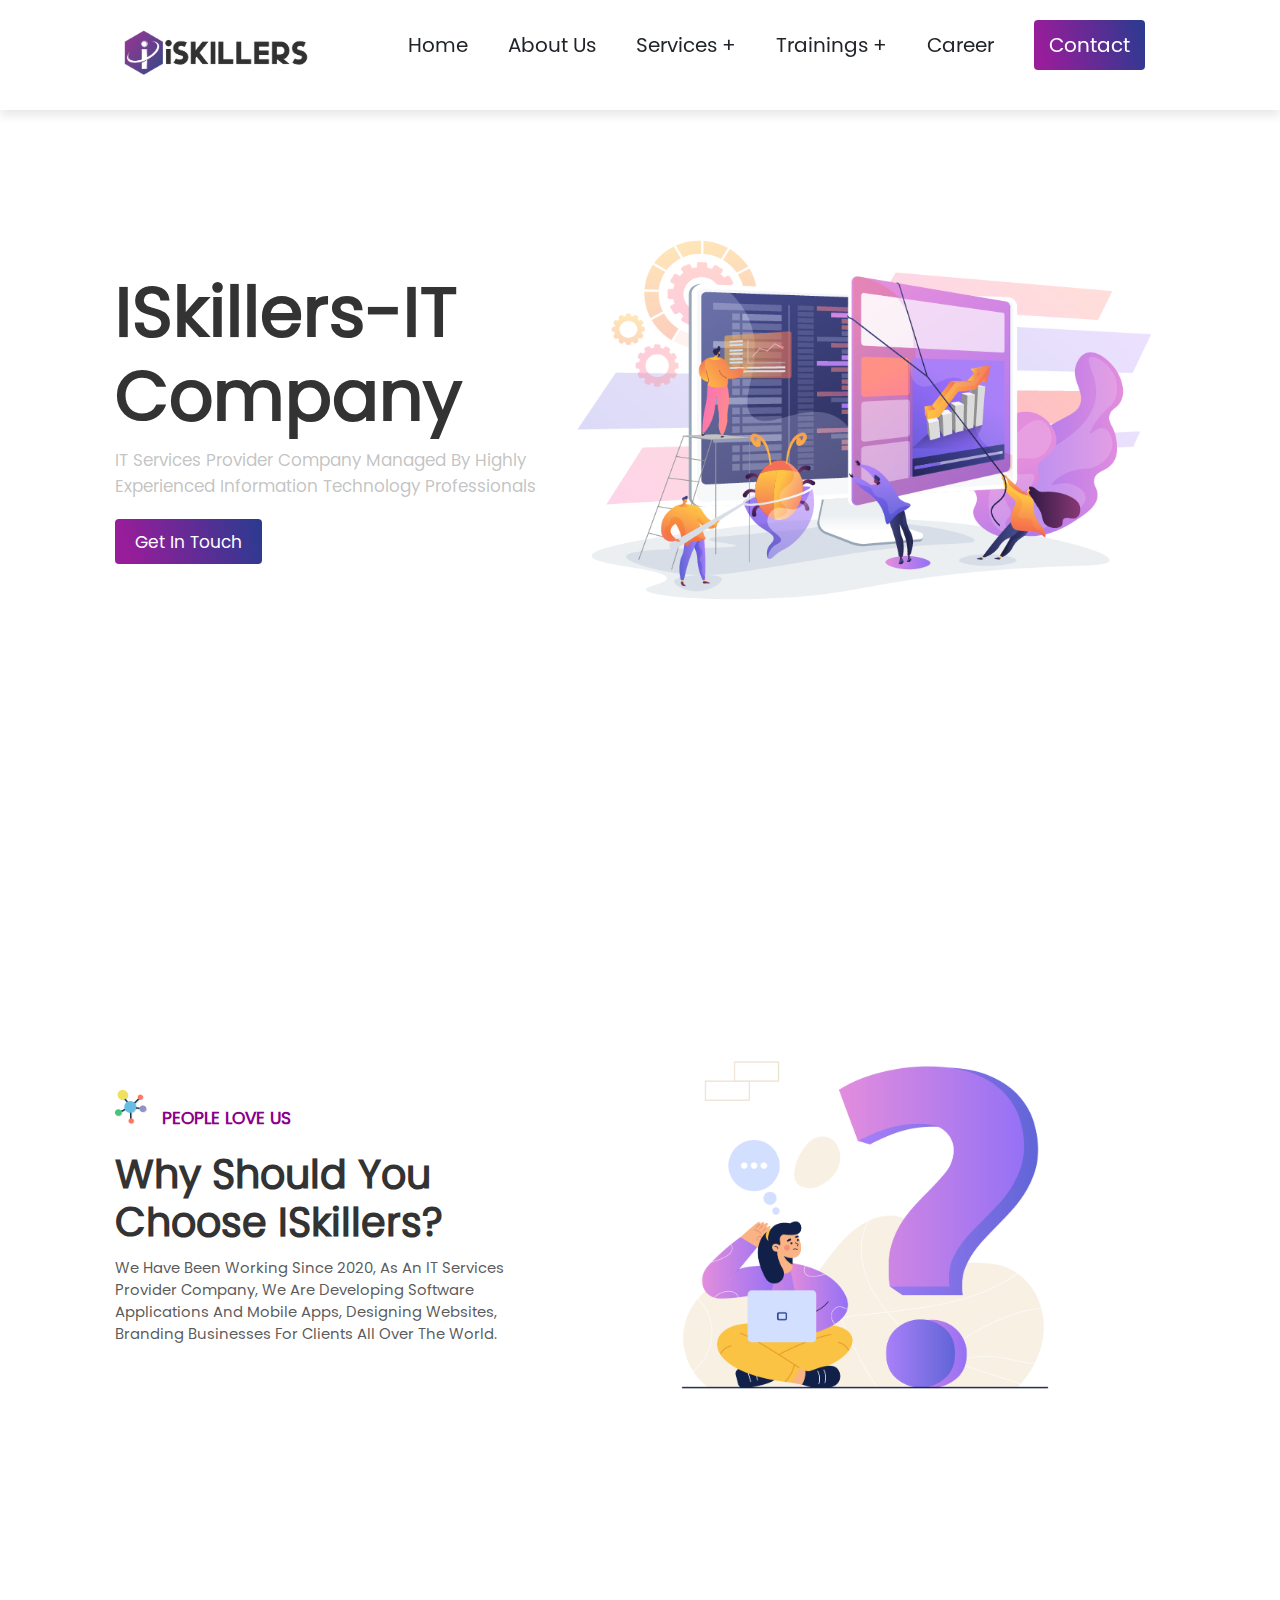
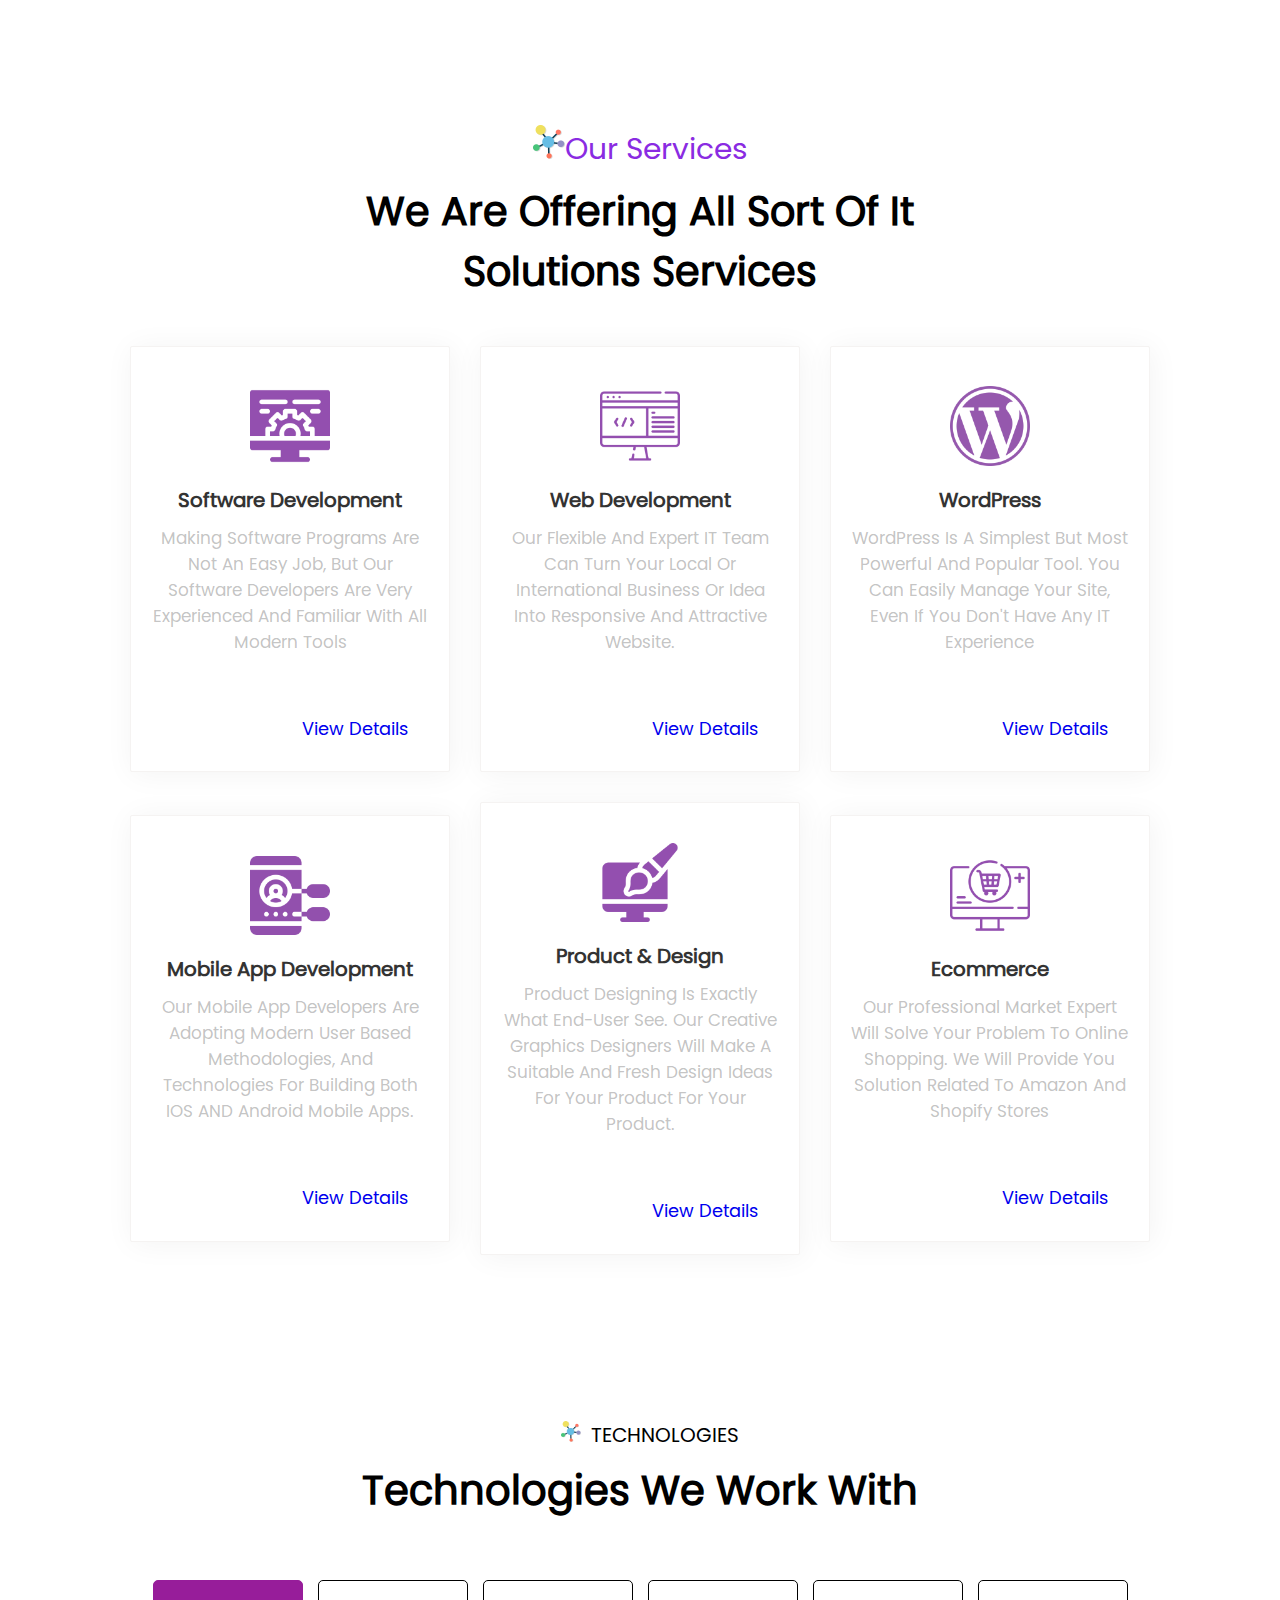
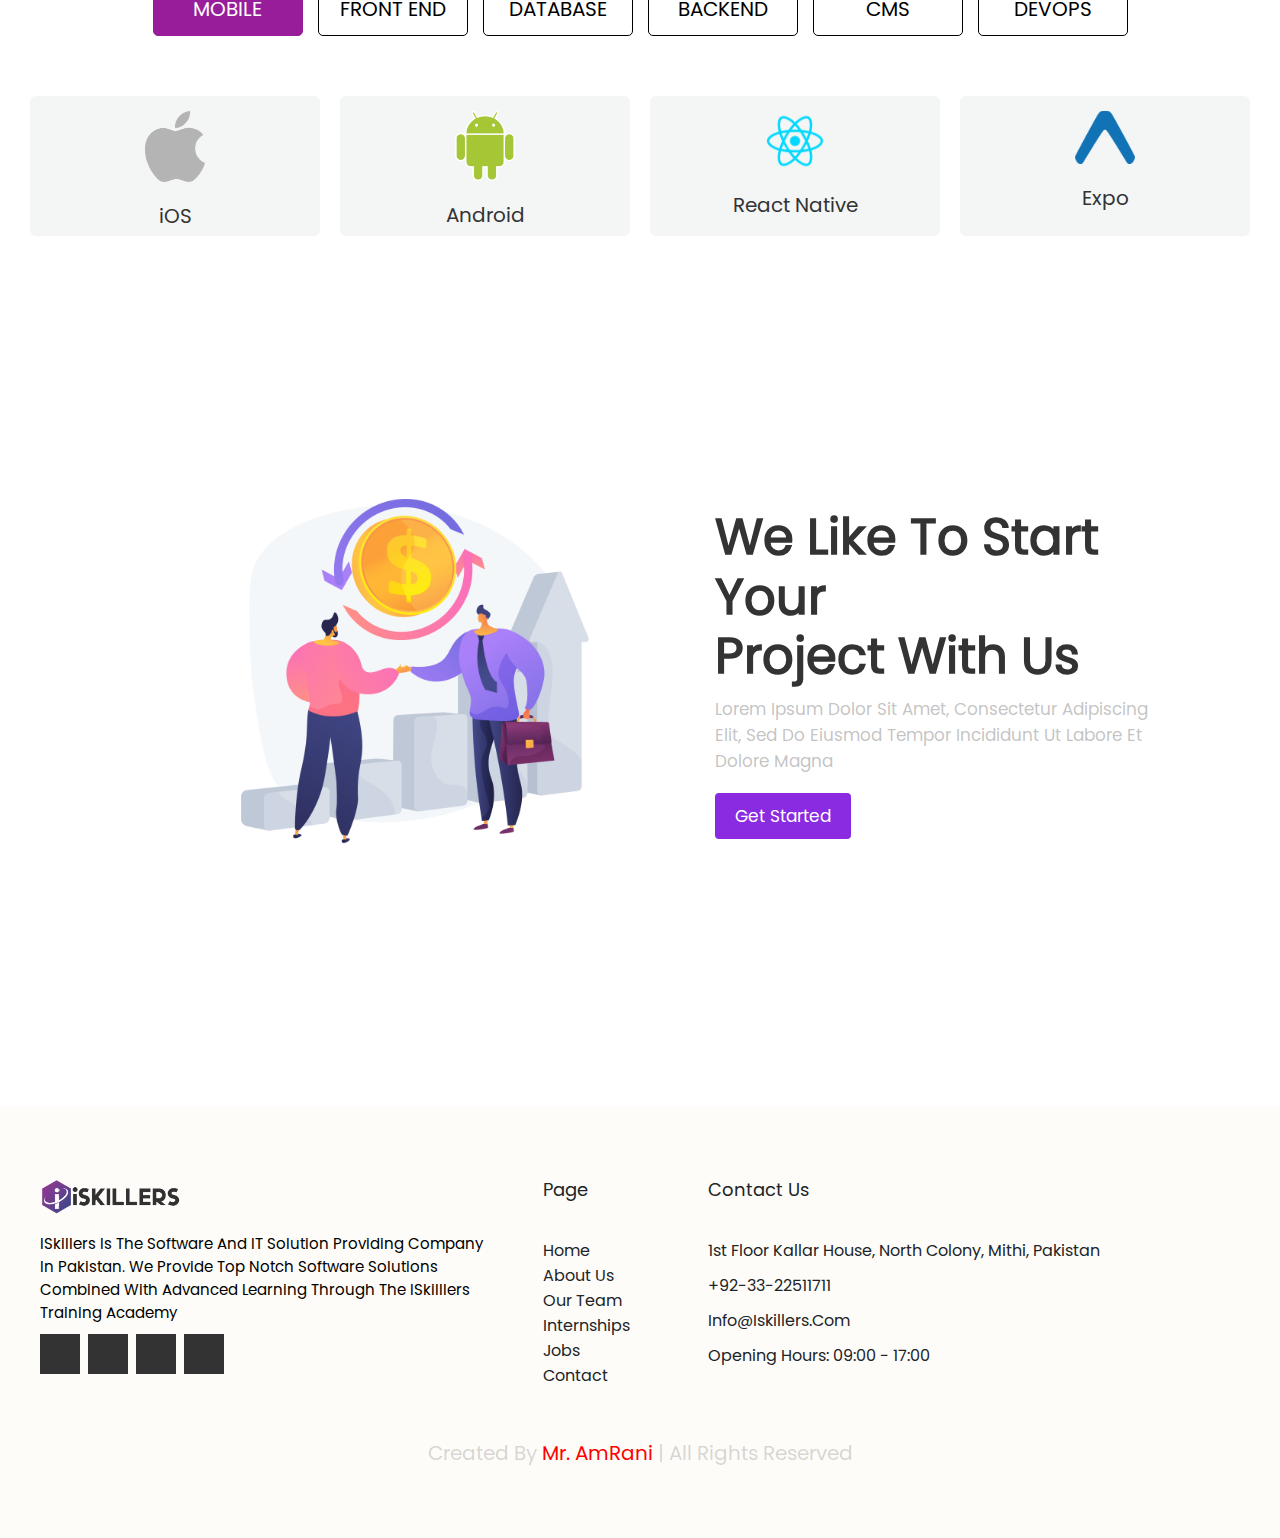
<file: iskillers-website/index.html>
<!DOCTYPE html>
<html lang="en">
<head>
    <meta charset="UTF-8">
    <meta http-equiv="X-UA-Compatible" content="IE=edge">
    <meta name="viewport" content="width=device-width, initial-scale=1.0">
    <title>iskillers-website</title>
    <link rel="stylesheet" href="./style.css">
    <link rel="shortcut icon" href="./imags/logo.png">
    <link rel="stylesheet" href="https://cdnjs.cloudflare.com/ajax/libs/font-awesome/6.1.1/css/all.min.css" integrity="sha512-KfkfwYDsLkIlwQp6LFnl8zNdLGxu9YAA1QvwINks4PhcElQSvqcyVLLD9aMhXd13uQjoXtEKNosOWaZqXgel0g==" crossorigin="anonymous" referrerpolicy="no-referrer" />

        <!-- font awesome cdn link  -->
        <link rel="stylesheet" href="https://cdnjs.cloudflare.com/ajax/libs/font-awesome/6.1.1/css/all.min.css"
        integrity="sha512-KfkfwYDsLkIlwQp6LFnl8zNdLGxu9YAA1QvwINks4PhcElQSvqcyVLLD9aMhXd13uQjoXtEKNosOWaZqXgel0g=="
        crossorigin="anonymous" referrerpolicy="no-referrer" />
</head>
<body>
    <header>
        <div class="navbar-logo">
        <a href="#" class="logo">
            <img src="./imags/logo.png" alt="">
        </a>
    </div>

        <input type="checkbox" id="menu-bar">
        <label for="menu-bar" class="fas fa-bars"></label>
        <nav class="navbar">
            <ul>
                <li><a href="#">Home</a></li>
                <li><a href="#">about us</a></li>
                <li><a href="#">Services +</a>
                <ul>
                   <li><a href="#">Bloges</a></li>
                   <li><a href="#">Bloges Team</a></li>
                   <li><a href="#">Bloges Start</a></li>
                </ul>
                </li>
                <li><a href="#">Trainings +</a>
                    <ul>
                        <li><a href="#">Bloges</a></li>
                        <li><a href="#">Bloges Team</a></li>
                        <li><a href="#">Bloges Start</a></li>
                     </ul>
                </li>
                <li><a href="#">Career</a></li>
                <li><a href="#"><button>Contact</button></a></li>
            </ul>
        </nav>
    </header>

    <!-- -------------navbar-end-------------- -->

    <!-- -------------home-secyion--------------- -->

    <section class="home">
        <div class="content">
            <h3>iSkillers-IT Company</h3>
            <p>IT services provider company managed by highly experienced information technology professionals</p>
            <a href="#" class="btn">Get in Touch</a>
        </div>
        <div class="image">
            <img src="./imags/ISKILLRES-01.png" alt="home-image">
        </div>
    </section>
    <!-- -------------home-secyion-end--------------- -->

    <!-- ----------------home-2-section--------------- -->

    <section class="home-2">
        <div class="content">
            <h6> <img src="./imags/circle-color.png" alt=""> PEOPLE LOVE US</h6>
            <h4>Why Should you choose iSkillers?</h4>
            <p>We have been working since 2020, as an IT services provider company, we are developing software applications and mobile apps, designing websites, branding businesses for clients all over the world.</p>
        </div>
        <div class="image">
            <img src="./imags/how-its-work.png" alt="">
        </div>
    </section>
    <!-- ----------------home-2-section-end-------------- -->

    <!-- -----------------courses------------- -->

    <section class="courses" id="courses">
        <p class="courses-heading"><img src="./imags/circle-color.png" alt="">Our Services </p>
        <h1 class="heading">We Are Offering All sort of It </h1>
        <h1 class="heading-2">Solutions Services</h1>

        <div class="box-container">
            <div class="box">
                <img src="./imags/software-development.png" alt="">
                <h3>Software Development</h3>
                <p>Making software programs are not an easy job, but our Software developers are very experienced and familiar with all modern tools</p>
                <a href="#">View Details </a>
            </div>

            <div class="box">
                <img src="./imags/web.png" alt="">
                <h3>Web Development</h3>
                <p>Our Flexible and Expert IT team can turn your local or international business or idea into Responsive and attractive website.</p>
                <a href="#">View Details</a>
            </div>

            <div class="box">
                <img src="./imags/wp.png" alt="">
                <h3>WordPress</h3>
                <p>WordPress is a Simplest but most powerful and popular tool. You can easily manage your site, even if you don't have any IT experience</p>
                <a href="#">View Details</a>
            </div>

            <div class="box">
                <img src="./imags/mobile-app development.png" alt="">
                <h3>Mobile App Development</h3>
                <p>Our Mobile App Developers are adopting modern user based methodologies, and technologies for building both IOS AND Android mobile apps.</p>
                <a href="#">View Details</a>
            </div>

            <div class="box">
                <img src="./imags/graphics.png" alt="">
                <h3>Product & Design</h3>
                <p>Product designing is exactly what end-user see. Our creative graphics designers will make a suitable and fresh design ideas for your product for your Product.</p>
                <a href="#">View Details</a>
            </div>

            <div class="box">
                <img src="./imags/online-shopping.png" alt="">
                <h3>Ecommerce</h3>
                <p>Our professional Market Expert will solve your problem  to Online Shopping. We will provide you solution related to Amazon and Shopify Stores</p>
                <a href="#">View Details</a>
            </div>
        </div>
    </section>

    <!-- -----------technologies-section------------ -->

    <div class="technologies">
        <div class="courses-heading-2">
            <img src="./imags/circle-color.png" alt=""><span>TECHNOLOGIES</span>
        </div>
        <h1 class="technologies-heading">Technologies we work with</h1>
        <div class="text-box">
            <div class="box-01">MOBILE</div>
            <div class="box-02">FRONT END</div>
            <div class="box-02">DATABASE</div>
            <div class="box-02">BACKEND</div>
            <div class="box-02">CMS</div>
            <div class="box-02">DEVOPS</div>
        </div>
        <div class="tech-img-box">
            <div class="img-box">
                <img src="./imags/ios.png" alt="">
                <p>iOS</p>
            </div>
            <div class="img-box"><img src="./imags/android.png" alt=""><p>Android</p></div>
            <div class="img-box"><img src="./imags/react.png" alt=""><p>React Native</p></div>
            <div class="img-box"><img src="./imags/download (2).png" alt=""><p>Expo</p></div>
        </div>
    </div>
    <!-- -----------technologies-section------------ -->

    <section class="project">
        <div class="image">
            <img src="./imags/project-start1.png" alt="home-image">
        </div>
        <div class="content">
            <h3>We Like to Start Your <br> Project With Us</h3>
            <p>Lorem ipsum dolor sit amet, consectetur adipiscing elit, sed do eiusmod tempor incididunt ut labore et dolore magna</p>
            <a href="#" class="btns">Get Started</a>
        </div>
    </section>

    <!-- -----------------------footer------------ -->

    <footer class="footer">
        <div class="container">

            <div class="row">
                <div class="footer-col">
                  <img src="./imags/logo.png" alt="">
                    <p>iSkillers is the software and IT solution providing Company in Pakistan. We provide top notch Software Solutions combined with advanced learning through the iSkilllers Training Academy</p>
                    <div class="social-links">
                        <a href="#" class="fab fa-facebook-f"></a>
                        <a href="#" class="fab fa-twitter"></a>
                        <a href="#" class="fab fa-instagram"></a>
                        <a href="#" class="fab fa-linkedin"></a>
                    </div>
                </div>
                <div class="footer-col-2">
                  <h4>Page</h4>
                   <ul>
                        <li><a href="#">Home </a></li>
                        <li><a href="#">About Us</a></li>
                        <li><a href="#">Our Team</a></li>
                        <li><a href="#">Internships</a></li>
                        <li><a href="#">Jobs</a></li>
                        <li><a href="#">Contact</a></li>
                   </ul>
                </div>
                <div class="footer-col">
                    <ul>
                        <h4>Contact Us</h4>
                        <li><a href="#">
                            1st Floor Kallar House, North Colony, Mithi,
                            Pakistan</a></li>
                        <li><a href="#">+92-33-22511711</a></li>
                        <li><a href="#">info@iskillers.com</a></li>
                        <li><a href="#">Opening Hours: 09:00 - 17:00</a></li>
                    </ul>
                </div>
            </div>
        </div>
        <div class="credit">created by <span>Mr. AmRani</span> | all rights reserved</div>
    </footer>

</body>
</html>
</file>
<file: iskillers-website/style.css>
@font-face {
    font-family: poppins;
    src: url(PoppinsRegular-B2Bw.otf);
}
*{
    margin: 0;
    padding: 0;
    box-sizing: border-box;
    font-family: poppins, sans-serif;
    text-decoration: none;
    outline: none;
    border: none;
    text-transform: capitalize;
}
html{
    font-size: 62%;
    overflow-x: hidden;
}
section{
    min-height: 90vh;
    padding: 0 9%;
    padding-top: 2.5rem;
}
header{
    position: fixed;
    top: 0;
    left: 0;
    right: 0;
    width: 100%;
    box-shadow: 0 5px 10px rgba(0,0,0,0.1);
    padding: 10px 9%;
    display: flex;
    align-items: center;
    justify-content: center;
    justify-content: space-between;
    z-index: 1000;
    background-color: white;
    /* height: 100px; */
}
.navbar-logo{
    width: 200px;
}
.navbar-logo img{
    width: 100%;
}

header .navbar ul{
    list-style: none;
}
header .navbar ul li{
    position: relative;
    float: left;
}
header .navbar ul li a{
    font-size: 20px;
    padding: 20px;
    color: #212529;
    display: block;
    /* margin-top: 10px; */
    
}
header .navbar ul li a button{
    background: linear-gradient(75deg,#971d9a 10%,#293b90)!important;
    font-size: 20px;
    padding: 10px 15px;
    color: #fff;
    /* margin-left: 10px; */
    border-radius: 4px;
    cursor: pointer;
    position: relative;
    top: -10px;
}
header .navbar ul li ul{
    position: absolute;
    left: 0;
    width: 200px;
    background-color: #ffff;
    display: none;
    /* top: 50px; */
}
header .navbar ul li ul li{
    width: 100%;
}
header .navbar ul li:focus-within > ul,
header .navbar ul li:hover > ul{
    display: initial;
}

#menu-bar{
    display: none;
}
header label {
    font-size: 3rem;
    color: purple;
    cursor: pointer;
    visibility: hidden;
    opacity: 0;
}
/*------------ navbar-end-------- */

/* ---------------home-section */

.home{
    display: flex;
    align-items: center;
    justify-content: center;
    background-size: cover;
    /* background-size: center; */
    /* background: linear-gradient(180deg,#d1beda 10%,#fff)!important; */
}

.home .image img{
    width: 600px;
}
.home .content h3{
    font-size: 7rem ;
    color: #333;
    line-height: 1.2;
}
.home .content p{
    font-size: 1.7rem;
    color: #6666;
    padding: 1rem 0;
}
.btn{
    display: inline-block;
    margin-top: 1rem;
    padding: 1rem 2rem;
    border-radius: 4px;
    background: linear-gradient(75deg,#971d9a 10%,#293b90)!important;
    color: #ffff;
    cursor: pointer;
    transition: 0.3s all linear;
    font-size: 17px;
}
.btn:hover{
    transform: scale(1.1);
}
/* ---------------home-2---------- */
.home-2{
    display: flex;
    align-items: center;
    justify-content: center;
    background-size: cover;
    background-size: center;
}
h6{
    font-size: 17px;
    margin-top: -20px;
    color: darkmagenta;
    padding-bottom: 20px;
}
h6 img{
    padding-right: 10px;
    padding-top: 10px;
}
.home-2 .image img{
    width: 600px;
}
.home-2 .content h4{
    font-size: 4rem ;
    color: #333;
    line-height: 1.2;
}
.home-2 .content p{
    font-size: 1.5rem;
    color: rgba(18, 18, 18, 0.714);
    padding: 1rem 0;
}
/* ---------------------courses-------------- */
.courses-heading{
    text-align: center;
    font-size: 3rem;
    color: blueviolet;
    padding-bottom: 10px;
    padding-top: 80px;
}
.heading{
    align-items: center;
    justify-content: center;
    text-align: center;
    font-size: 4.0rem;
}
.heading-2{
    align-items: center;
    justify-content: center;
    text-align: center;
    font-size: 4.0rem;
    padding-bottom: 30px;
    /* background: silver; */
    background-size: cover;
    background-position: center;
}
.courses{
    /* background: silver; */
    background-size: cover;
}
.courses .box-container{
    display: flex;
    align-items: center;
    justify-content: center;
    flex-wrap: wrap;
}
.courses .box-container .box{
    flex: 1 1 30rem;
    background: #fff;
    border-radius: 2px;
    margin: 1.5rem;
    padding: 3rem 2rem;
    text-align: center;
}
.courses .box-container .box img{
    width: 8rem;
    padding-top: 10px;
}
.courses .box-container .box h3{
    font-size: 2rem ;
    color: #333;
    padding-top: 1.5rem;
}
.courses .box-container .box p{
    font-size: 1.7rem;
    color: #6666;
    padding: 20px 1;
    padding-bottom: 60px;
    padding-top: 10px;
}
.courses .box-container .box a{
    olor: #98189a;
    font-size: 1.8rem;
    text-align: right;
    padding-top: 30px;
    padding-left: 130px;
}

/* -----------------technologies-heading--------- */
.technologies{
    /* display: flex; */
    align-items: center;
    justify-content: center;
}
.courses-heading-2{
    text-align: center;
    font-size: 20px;
    margin-top: 150px;
    padding-left: 20px;
}
.courses-heading-2 img{
    width: 20px;
}
.courses-heading-2 span{
    padding-left: 10px;
}
.technologies-heading{
    align-items: center;
    justify-content: center;
    font-family: poppins, sans-serif;
    text-align: center;
    font-size: 40px;
    padding-top: 10px;
    padding-bottom: 50px;
}
.text-box{
    display: flex;
    justify-content: center;
    align-items: center;
    flex-wrap: wrap;
    grid-gap: 15px;
    padding: 10px 20px;
}
.box-02{
    width: 150px;
    height: 56px;
    border: 1px solid #000;
    border-radius: 5px;
    color: #000;
    text-align: center;
    padding-top: 13px;
    font-size: 20px;
}
.box-01{
    width: 150px;
    height: 56px;
    background-color: #971d9a;
    border: 1px solid #971d9a;
    border-radius: 5px;
    padding: 5px;
    color: #ffff;
    text-align: center;
    padding-top: 13px;
    font-size: 20px;
}
.tech-img-box{
    display: flex;
    justify-content: center;
    align-items: center;
    flex-wrap: wrap;
    grid-gap: 20px;
    padding: 20px 20px;
    margin-top: 30px;
}
.img-box{
    width: 290px;
    height: 140px;
    background-color: #f4f6f6;
    border-radius: 6px;
    align-items: center;
    justify-content: center;
    text-align: center;
}
.img-box img{
    width: 60px;
    padding: 15px 0px;
}
.img-box p{
    font-family: poppins, sans-serif;
    font-size: 20px;
    text-transform: none;
    color: #333;
}

/* ---------------project------------ */
.project{
    display: flex;
    align-items: center;
    justify-content: center;
    background-size: cover;
    background-size: center;
    /* flex-wrap: wrap; */
    /* padding: 10px 20px; */
}

.project .image img{
    width: 600px;
}
.project .content h3{
    font-size: 5rem ;
    color: #333;
    line-height: 1.2;
}
.project .content p{
    font-size: 1.7rem;
    color: #6666;
    padding: 1rem 0;
}
.btns{
    display: inline-block;
    margin-top: 1rem;
    padding: 1rem 2rem;
    border-radius: 4px;
    background: blueviolet;
    color: #ffff;
    cursor: pointer;
    transition: 0.3s all linear;
    font-size: 17px;
}
.btn:hover{
    transform: scale(1.1);
}

/* --------------footer--------- */

.container{
    max-width: 1270px;
    margin: auto;
}
.row{
    display: flex;
    flex-wrap: wrap;
}
ul{
    list-style: none;
}
.footer{
    /* background-color: #24262b; */
    padding: 70px 0;
    background-color: #fefcf8;
    margin-top: 40px;
}
.footer-col{
    width: 40%;
    padding: 0 30px;
}
.footer-col-2{
    width: 13%;
    padding: 0 30px;
    text-align: left;
    align-items: center;
}
.footer-col-2 h4{
    font-size: 18px;
    color: #212529;;
    text-transform: capitalize;
    margin-bottom: 35px;
    font-weight: 500;
    position: relative;
}
.footer-col-2 ul li a{
    font-size: 16px;
    text-transform: capitalize;
    text-decoration: none;
    font-weight: 300;
    color: #212529;;
    display: block;
    transition: all 0.3s ease;
}
.footer-col-2 ul li a:hover{
    color: red;
    margin-left: 8px;    
}
.footer-col ul li a:hover{
    color: #212529;
    margin-left: 8px;    
}
.footer-col img{
    width: 150px;
}
.footer-col p{
    font-size: 15px;
    padding: 10px 0px 10px 5px;
}
.footer-col h4{
    font-size: 18px;
    color: #212529;
    text-transform: capitalize;
    margin-bottom: 35px;
    font-weight: 500;
    position: relative;
}

.footer-col ul li:not(:last-child){
    margin-bottom: 10px;
} 
.footer-col ul li a{
    font-size: 16px;
    text-transform: capitalize;
    text-decoration: none;
    font-weight: 300;
    color: #212529;
    display: block;
    transition: all 0.3s ease;
}
.footer-col ul li a:hover{
    color: red;
    margin-left: 8px;    
}
.footer-col .social-links a{
    display: inline-block;
    height: 40px;
    width: 40px;
    background-color: #333;
    text-align: center;
    line-height: 40px;
    color: #fff;
    transition: all 0.5s ease;
    margin-left: 5px;
    /* padding: 10px 20px; */
    font-size: 20px;
}
.footer-col .social-links a:hover{
    color: #e61be6;
    background-color: #333;
}

.credit{
    font-size: 20px;
    color:#3333;
    padding:50px 0px 0px ;
    text-transform: capitalize;
    text-align: center;
}

.credit span{
    color:red;
}
/* --------------footer-end------------- */



/* ------------------gallery-------------- */
.main-home{
    width: 100%;
    background-image: url(./imags/page-title-bg.jpg);
    background-size: cover;
    margin-top: 100px;
    height: 350px;
    background-position: center;
    border-bottom: 1px solid rgba(215, 215, 215, 0.767);
    padding: 20px 50px;

}
.imges img{
    display: flex;
    /* justify-content: space-between; */
    padding: 30px 30px;
    position: absolute;
    right: 10px;
}
#triagle{
    position: absolute;
    left: 40px;
    top: 150px;
}
.main-home h6{
    font-size: 25px;
    padding-top: 150px;
    margin-left: 50px;
}
.main-home a{
    margin-left: 60px;
    font-size: 15px;
}
.main-home span{
    font-size: 15px;
}
.main-home i{
    padding-left: 5px;
    padding-right: 5px;
}

#team{
    width: 100%;
    min-height: 100vh;
    display: flex;
    justify-content: center;
    align-items: center;
    flex-direction: column;
    padding-top: 50px;
}

.box{
    width: 280px;
    /* height: 340px; */
    box-shadow: 2px 2px 30px rgba(0,0,0,0.05);
    flex-direction: column;
    align-items: center;
    justify-content: space-between;
    margin: 10px;
    position: relative;
    border: 1px solid #f5f3f2;

}
.container{
    display: flex;
    justify-content: center;
    align-items: center;
    flex-wrap: wrap;
}
.details{
    display: flex;
    justify-content: center;
    align-items: center;
    flex-direction: column;
}
.details img{
     width: 100%;
     /* height: 250px; */
     overflow: hidden;
}
.details strong{
    font-weight: 600;
    color: #141414;
    letter-spacing: 1px;
    margin-top: 20px;
    font-size: 20px;

}
.details p{
    font-size: 1.5rem;
    color: #7a7a7a;
    margin: 10px 0 8px 0px;
    cursor: pointer;
}


.box:hover{
    box-shadow: 2px 2px 30px rgba(4,15,49,0.1);
    transform: scale(1.01);
    transition: all ease 0.1s;
}
.details i{
    border: 1px solid #333;
    padding: 9px 10px;
    font-size: 20px;
    border-radius: 50%;
    margin: 15px 0px ;
    color: #333;
}
.details i:hover{
    background: linear-gradient(75deg,#971d9a 10%,#293b90)!important;
    color: #f5f3f2;
}







/* Media-query */

@media(max-width:1230px){
    header{
        padding: 20px;
    }
    header label{
        opacity: 1;
        visibility: visible;
        margin-right: 10px;
    }
    .navbar-logo{
        margin-left: 10px;
    }
    header .navbar{
        position: absolute;
        top: 100%;
        left: 0;
        right: 0;
        background: #ffff;
        border-top: 1rem solid rgba(0,0,0,0.1);
        box-shadow: 0.5rem 1rem rgba(0,0,0,0.1);
        opacity: 0;
        padding: 1rem 2rem;
    }
    header .navbar ul li{
        width: 100%;
    }
    header .navbar ul li ul{
        position: relative;
        width: 100%;
    }
    #menu-bar:checked ~ .navbar{
        opacity: 1;
    }
}
@media (max-width: 1200px){
    html{
        font-size: 55%;
    }
    section{
        min-height: 80vh;
        padding: 0 9%;
        padding-top: 2.5rem;
    }
    .home-2{
        flex-flow: column;
    }
    .text-box{
        align-items: center;
        justify-content: center;
        display: flex;
        text-align: center;
        grid-gap: 20px;
        display: flex;
    }
}
@media (max-width: 990px){
 
    
    .home{
       flex-flow: column;
    }
    .project{
        flex-flow: column;
    }
    .home .image img{
        width: 500px;
        justify-content: center;
        align-items: center;
        margin-top: 20px;
    }
    .heading{
        font-size: 2.0rem;
    }
    .heading-2{
        font-size: 2.0rem;
    }
}
@media (max-width: 767px){
    .footer-col{
        width: 50%;
        margin-bottom: 30px;
    }
}
@media (max-width: 574px){
    .home{
        margin-top: 100px;
        background-clip: border-box;
        background-size: cover;

     }
    .footer-col{
        width: 100%;
    }
    h1{
        font-size: 25px;
    }
}

@media (max-width: 450px){
    html{
        font-size: 50%;
    }
    .project .image img{
        width: 400px;
    }
    .project .content h3{
        font-size: 3rem ;
        margin-top: 40px;
        padding-left: 20px;
    }
    .project .content p{
        font-size: 1rem;
        color: #6666;
        padding: 1rem 20px;

    }
    .btns{
        margin-left: 20px;
    }
    section{
        min-height: 70vh;
        padding: 0 9%;
        padding-top: 2.5rem;
    }
    .home .image img{
        width: 300px;
        margin-top: 20px;
    }
    .home .content h3{
        font-size: 6rem ;
    }
    .home-2 .image img{
        width: 400px;
        padding-top: 50px;
    }
    .home-2 .content h4{
        font-size: 4rem ;
        color: #333;
        line-height: 1.2;
    }
    .technologies-heading{
        font-size: 30px;
    }
    .footer-col p{
        padding: 10px 0px 10px 0px;
    }
    .footer-col .social-links a{
        margin-left: 0px;
    }
}
</file>
